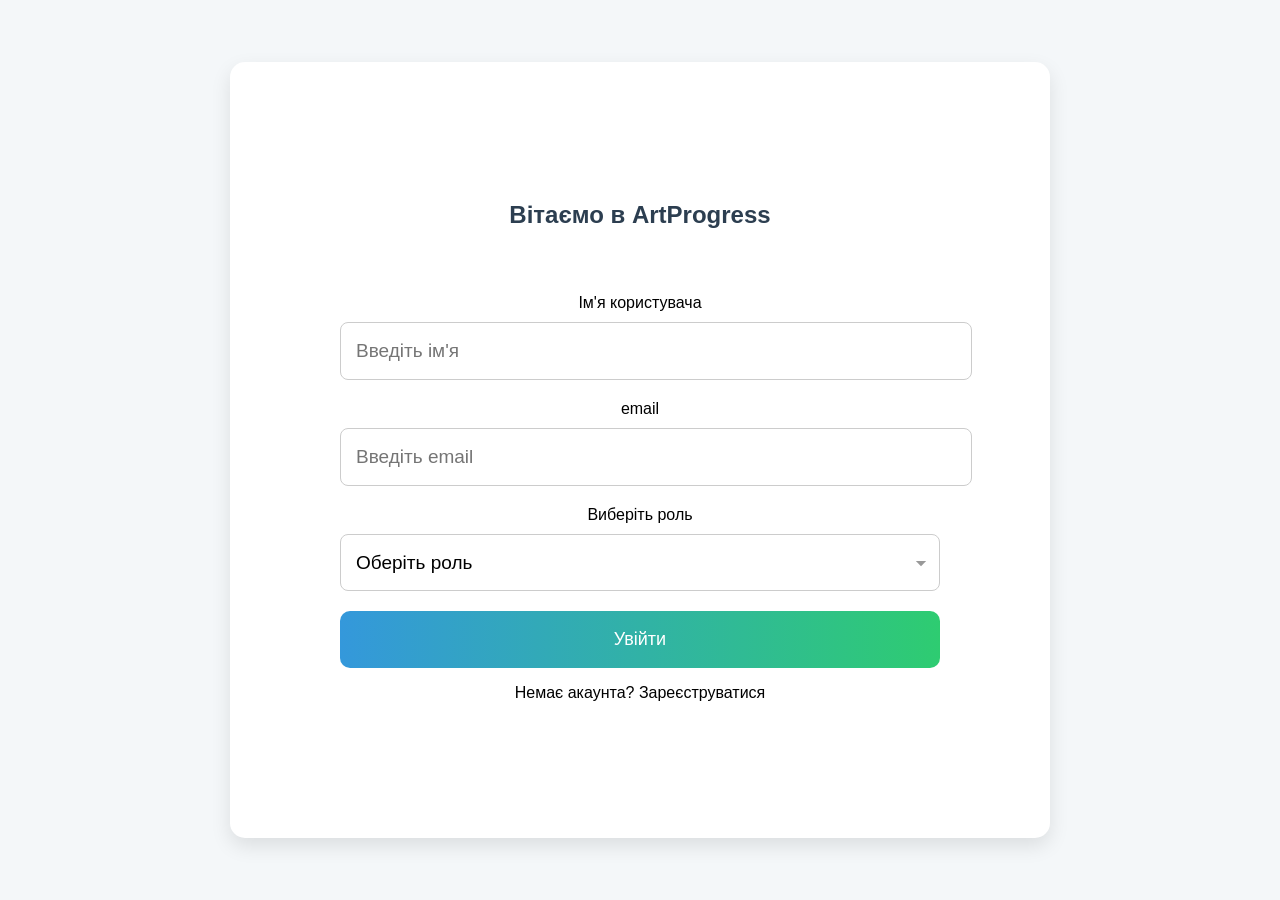
<file: Lab3/pzpi-23-9-senina-yelyzaveta-lab3/index.html>
﻿<!DOCTYPE html>
<html lang="uk">
<head>
    <meta charset="UTF-8">
    <meta name="viewport" content="width=device-width, initial-scale=1.0">
    <title>Авторизація ArtProgress</title>
    <link rel="stylesheet" href="css/style.css">
  
</head>
<body>
    <div class="auth-container">
        <div class="auth-card">
            <h2>Вітаємо в ArtProgress</h2>
            <form id="loginForm">
                <label for="username">Ім'я користувача</label>
                <input type="text" id="username" name="username" placeholder="Введіть ім'я" required>

                <label for="email">email</label>
                <input type="email" id="email" name="email" placeholder="Введіть email" required>

                <label for="role">Виберіть роль</label>
                <select id="role" name="role" required>
                    <option value="">Оберіть роль</option>
                    <option value="student">Студент</option>
                    <option value="teacher">Вчитель</option>
                    <option value="parent">Батько</option>
                    <option value="admin">Адмін</option>
                </select>

                <button type="submit">Увійти</button>
                <p class="switch-text">Немає акаунта? <span id="showRegister">Зареєструватися</span></p>
            </form>

            <form id="registerForm" style="display:none;">
                <input type="text" id="regName" placeholder="Ім'я" required>
                <input type="text" id="regContact" placeholder="email">

                <select id="regRole" required>
                    <option value="">Оберіть роль</option>
                    <option value="student">Студент</option>
                    <option value="teacher">Вчитель</option>
                    <option value="parent">Батько</option>
                </select>

                <button type="submit">Зареєструватися</button>
            </form>

        </div>
    </div>
    <script src="js/main.js"></script>
</body>
</html>
</file>
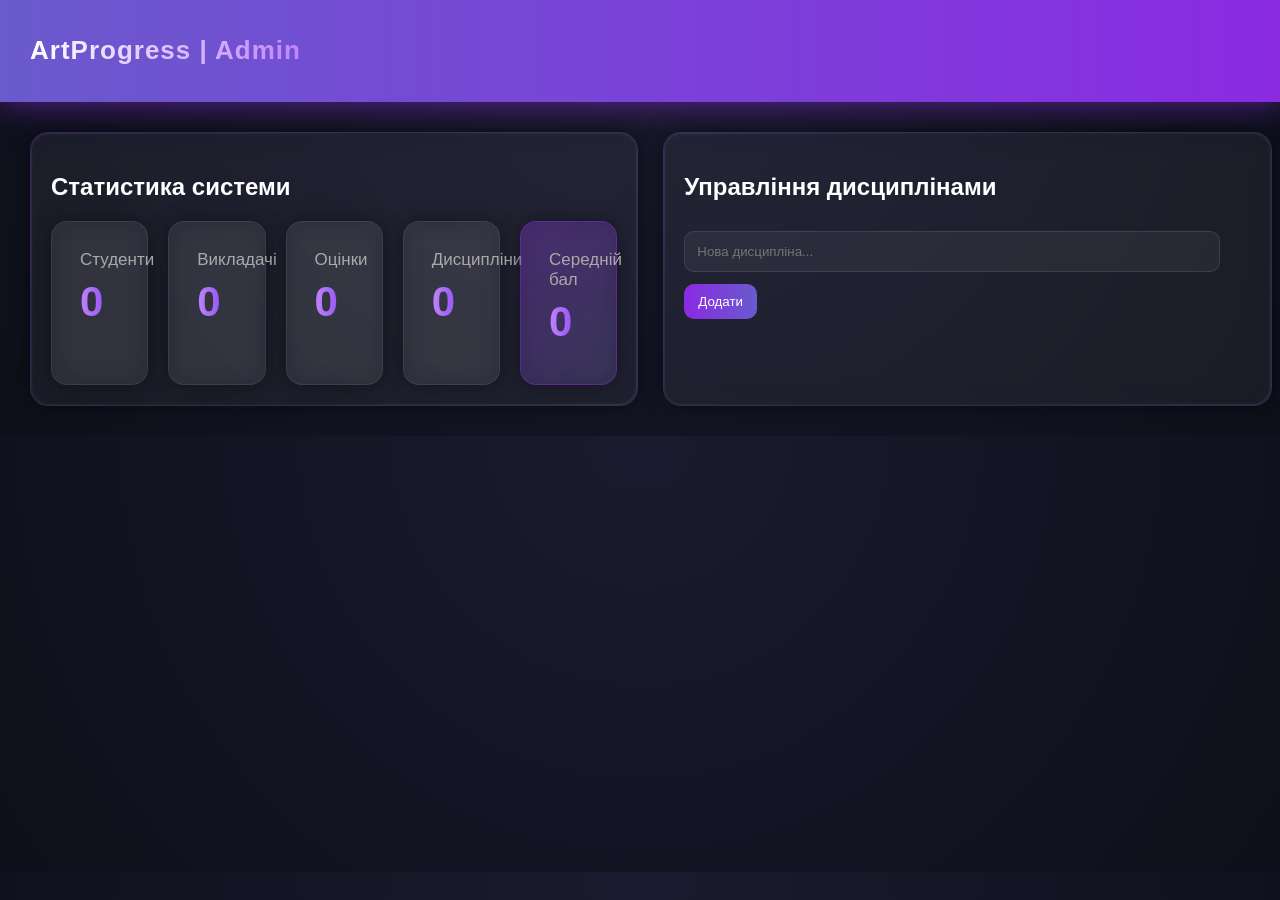
<file: Lab3/pzpi-23-9-senina-yelyzaveta-lab3/admin.html>
﻿<!DOCTYPE html>
<html lang="uk">
<head>
    <meta charset="UTF-8">
    <meta name="viewport" content="width=device-width, initial-scale=1.0">
    <title>ArtProgress | Адмін панель</title>

    <!-- CSS -->
    <link rel="stylesheet" href="css/admin.css">
</head>
<body>

    <header>
        <h1 class="site-title">ArtProgress | Admin</h1>
        <div class="admin-info" id="adminInfo"></div>
    </header>

    <main class="admin-container">

        <!-- СТАТИСТИКА -->
        <section class="card">
            <h2> Статистика системи</h2>

            <div class="stats-row">

                <div class="stat-card">
                    <p>Студенти</p>
                    <h3 id="studentsCount">0</h3>
                </div>

                <div class="stat-card">
                    <p>Викладачі</p>
                    <h3 id="teachersCount">0</h3>
                </div>

                <div class="stat-card">
                    <p>Оцінки</p>
                    <h3 id="gradesCount">0</h3>
                </div>

                <div class="stat-card">
                    <p>Дисципліни</p>
                    <h3 id="disciplinesCount">0</h3>
                </div>

                <div class="stat-card highlight">
                    <p>Середній бал</p>
                    <h3 id="avgGrade">0</h3>
                </div>

            </div>

        </section>

        <!-- ДИСЦИПЛИНЫ -->
        <section class="card">
            <h2> Управління дисциплінами</h2>

            <input type="text" id="disciplineInput" placeholder="Нова дисципліна...">
            <button id="addDisciplineBtn">Додати</button>

            <div id="disciplinesList" class="disciplines-list"></div>
        </section>

    </main>

    <!-- JS -->
    <script src="js/admin.js"></script>

</body>
</html>
</file>
<file: Lab3/pzpi-23-9-senina-yelyzaveta-lab3/css/style.css>
﻿body {
    margin: 0;
    font-family: 'Segoe UI', Tahoma, Geneva, Verdana, sans-serif;
    background: #f4f7f9;
    display: flex;
    justify-content: center;
    align-items: center;
    height: 100vh;
}

.auth-container {
    display: flex;
    justify-content: center;
    align-items: center;
    width: 200%;
}

.auth-card {
    background: #ffffff;
    padding: 120px 110px;
    border-radius: 15px;
    box-shadow: 0 8px 20px rgba(0,0,0,0.1);
    width: 100%;
    max-width: 600px;
    text-align: center;
}

    .auth-card h2 {
        margin-bottom: 65px;
        color: #2c3e50;
        font-weight: 800;
    }

    .auth-card input, .auth-card select {
        width: 100%;
        padding: 17px 15px;
        margin: 10px 0 20px 0;
        border: 1px solid #ccc;
        border-radius: 8px;
        font-size: 19px;
        outline: none;
        transition: 0.3s;
    }

        .auth-card input:focus, .auth-card select:focus {
            border-color: #3498db;
            box-shadow: 0 0 5px rgba(52,152,219,0.4);
        }

    .auth-card button {
        width: 100%;
        padding: 18px;
        border: none;
        border-radius: 10px;
        background: linear-gradient(90deg, #3498db, #2ecc71);
        color: #fff;
        font-size: 18px;
        font-weight: 500;
        cursor: pointer;
        transition: 0.3s;
    }

        .auth-card button:hover {
            background: linear-gradient(90deg, #2ecc71, #3498db);
            transform: translateY(-2px);
            box-shadow: 0 5px 15px rgba(0,0,0,0.2);
        }

    .auth-card select {
        -webkit-appearance: none;
        -moz-appearance: none;
        appearance: none;
        background: url("data:image/svg+xml;charset=US-ASCII,%3Csvg xmlns='http://www.w3.org/2000/svg' width='14' height='8'%3E%3Cpath fill='%23999' d='M1 1l6 6 6-6'/%3E%3C/svg%3E") no-repeat right 12px center;
        background-size: 12px;
        padding-right: 40px;
    }
</file>
<file: Lab3/pzpi-23-9-senina-yelyzaveta-lab3/css/admin.css>
﻿body {
    margin: 0;
    font-family: 'Segoe UI', sans-serif;
    background: radial-gradient(circle at top, #1a1b2e, #0d0f1a);
    color: #fff;
    overflow-x: hidden;
}

/* ===== HEADER ===== */
header {
    background: linear-gradient(90deg, #6a5acd, #8a2be2);
    padding: 18px 30px;
    display: flex;
    justify-content: space-between;
    align-items: center;
    box-shadow: 0 0 30px rgba(138, 43, 226, 0.6);
    position: sticky;
    top: 0;
    z-index: 100;
}

.site-title {
    font-size: 26px;
    font-weight: bold;
    letter-spacing: 1px;
    background: linear-gradient(90deg, #ffffff, #c084fc);
    -webkit-background-clip: text;
    -webkit-text-fill-color: transparent;
}

/* ===== GRID ===== */
.admin-container {
    display: grid;
    grid-template-columns: 1fr 1fr;
    gap: 25px;
    padding: 30px;
    width: 97%;
}

/* ===== CARD ===== */
.card {
    position: relative;
    background: rgba(255,255,255,0.05);
    border-radius: 18px;
    padding: 20px;
    backdrop-filter: blur(12px);
    border: 1px solid rgba(255,255,255,0.08);
    box-shadow: 0 0 20px rgba(0,0,0,0.5), inset 0 0 10px rgba(255,255,255,0.03);
    transition: all 0.3s ease;
    overflow: hidden;
}

    /* неоновая подсветка */
    .card::before {
        content: "";
        position: absolute;
        inset: 0;
        border-radius: 18px;
        padding: 1px;
        background: linear-gradient(120deg, #8a2be2, transparent, #6a5acd);
        -webkit-mask: linear-gradient(#000 0 0) content-box, linear-gradient(#000 0 0);
        -webkit-mask-composite: xor;
        mask-composite: exclude;
        opacity: 0.3;
    }

    /* hover эффект */
    .card:hover {
        transform: translateY(-6px) scale(1.01);
        box-shadow: 0 0 35px rgba(138, 43, 226, 0.6), 0 0 60px rgba(106, 90, 205, 0.3);
    }

    /* ===== TITLES ===== */
    .card h3 {
        margin: 0 0 10px;
        font-weight: 600;
        color: #d8b4fe;
    }

/* ===== NUMBERS ===== */
.stat-number {
    font-size: 38px;
    font-weight: bold;
    background: linear-gradient(90deg, #c084fc, #7c3aed);
    -webkit-background-clip: text;
    -webkit-text-fill-color: transparent;
}

/* ===== INPUT ===== */
input {
    width: 90%;
    padding: 12px;
    border-radius: 10px;
    border: 1px solid rgba(255,255,255,0.1);
    outline: none;
    margin-top: 10px;
    background: rgba(255,255,255,0.05);
    color: #fff;
    transition: 0.3s;
}

    input:focus {
        border-color: #8a2be2;
        box-shadow: 0 0 10px rgba(138,43,226,0.6);
    }

/* ===== BUTTON ===== */
button {
    margin-top: 12px;
    padding: 10px 14px;
    border: none;
    border-radius: 10px;
    background: linear-gradient(90deg, #8a2be2, #6a5acd);
    color: white;
    cursor: pointer;
    font-weight: 500;
    transition: 0.3s;
}

    button:hover {
        transform: scale(1.05);
        box-shadow: 0 0 15px rgba(138,43,226,0.8);
    }

/* ===== LIST ===== */
.discipline-item {
    display: flex;
    justify-content: space-between;
    align-items: center;
    padding: 10px;
    margin-top: 8px;
    background: rgba(255,255,255,0.06);
    border-radius: 10px;
    transition: 0.2s;
}

    .discipline-item:hover {
        background: rgba(138,43,226,0.15);
    }

    /* кнопка удаления */
    .discipline-item button {
        background: linear-gradient(90deg, #ff4d4d, #ff0000);
        padding: 6px 10px;
        font-size: 12px;
    }

        .discipline-item button:hover {
            box-shadow: 0 0 10px red;
        }

/* ===== SCROLL ===== */
::-webkit-scrollbar {
    width: 8px;
}

::-webkit-scrollbar-thumb {
    background: #8a2be2;
    border-radius: 10px;
}

/* ===== СТАТИСТИКА ГОРИЗОНТАЛЬНО ===== */
.stats-row {
    display: flex;
    gap: 20px;
    flex-wrap: nowrap;
}

/* карточки */
.stat-card {
    flex: 1 1 0px;
    min-width: 0px;
    padding: 28px;
    border-radius: 16px;
    background: rgba(255,255,255,0.05);
    backdrop-filter: blur(12px);
    border: 1px solid rgba(255,255,255,0.08);
    box-shadow: 0 0 20px rgba(0,0,0,0.4);
    transition: 0.3s;
}

    /* hover эффект */
    .stat-card:hover {
        transform: translateY(-5px);
        box-shadow: 0 0 25px rgba(138,43,226,0.5);
    }

    /* текст */
    .stat-card p {
        margin: 0;
        font-size: 17px;
        color: #aaa;
    }

    /* цифры */
    .stat-card h3 {
        margin-top: 8px;
        font-size: 42px;
        font-weight: bold;
        background: linear-gradient(90deg, #c084fc, #7c3aed);
        -webkit-background-clip: text;
        -webkit-text-fill-color: transparent;
    }

    /* выделенная карточка */
    .stat-card.highlight {
        background: linear-gradient(135deg, rgba(138,43,226,0.3), rgba(106,90,205,0.2));
        border: 1px solid rgba(138,43,226,0.4);
    }
</file>
